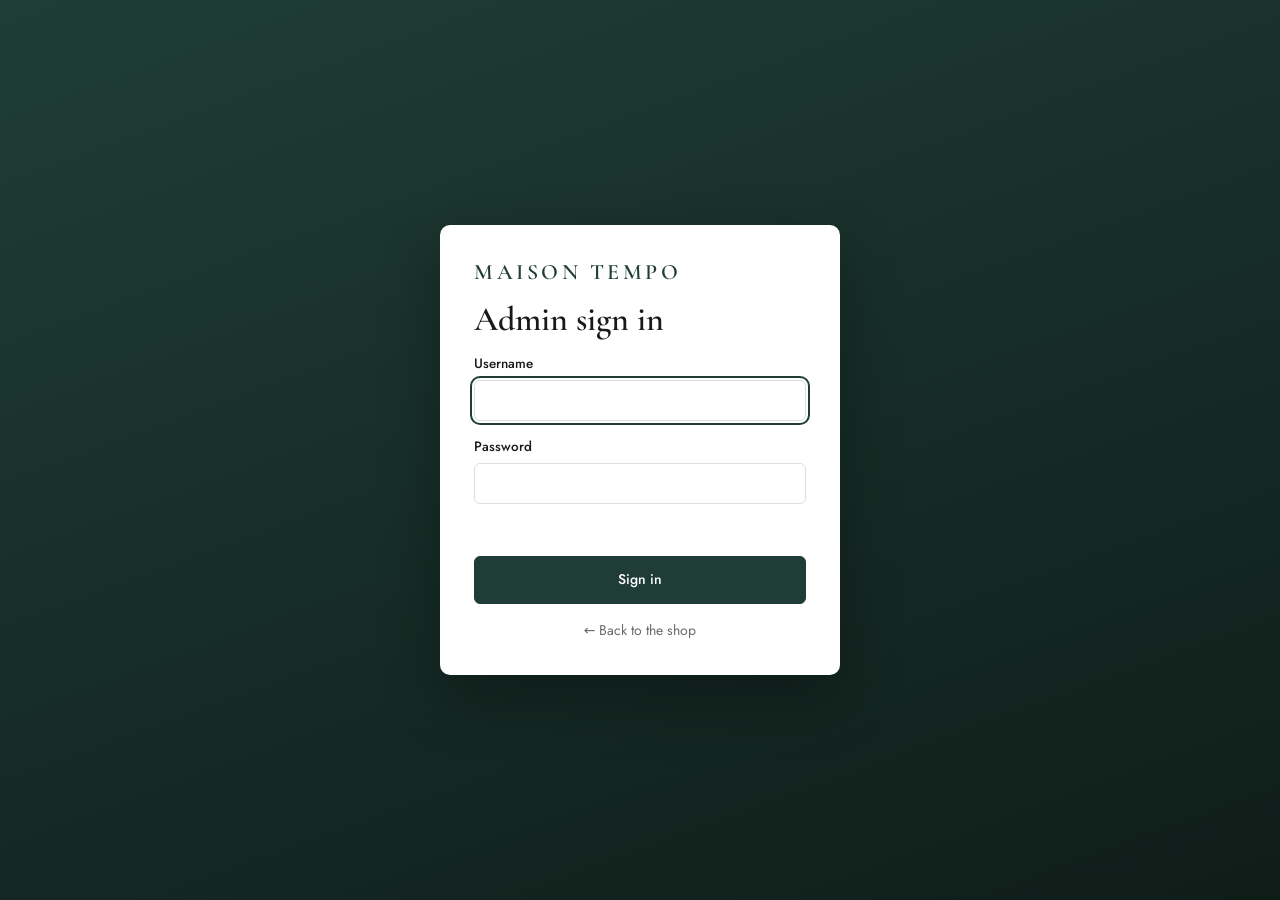
<file: admin.html>
<!DOCTYPE html>
<html lang="en-GB">
<head>
<meta charset="utf-8">
<meta name="viewport" content="width=device-width, initial-scale=1, viewport-fit=cover">
<meta name="color-scheme" content="light dark">
<meta name="robots" content="noindex,nofollow">
<meta name="theme-color" content="#1F3D36">
<title>Maison Tempo – Admin</title>
<link rel="icon" href="data:image/svg+xml,%3Csvg xmlns='http://www.w3.org/2000/svg' viewBox='0 0 64 64'%3E%3Crect width='64' height='64' rx='12' fill='%231F3D36'/%3E%3Ctext x='32' y='45' font-family='Georgia,serif' font-size='38' text-anchor='middle' fill='white'%3EM%3C/text%3E%3C/svg%3E">
<link rel="preconnect" href="https://fonts.googleapis.com">
<link rel="preconnect" href="https://fonts.gstatic.com" crossorigin>
<link rel="stylesheet" href="https://fonts.googleapis.com/css2?family=Cormorant+Garamond:wght@500;600&family=Jost:wght@400;500;600&display=swap">
<link rel="stylesheet" href="admin.css">
</head>
<body>
<a class="skip" href="#view">Skip to content</a>

<div class="login" id="login">
<form class="lbox" id="lf" autocomplete="on">
<div class="lbrand">MAISON TEMPO</div>
<h1>Admin sign in</h1>
<label>Username<input id="lu" name="username" autocomplete="username" required autofocus></label>
<label>Password<input id="lp" name="password" type="password" autocomplete="current-password" required></label>
<div class="err" id="lerr" role="alert"></div>
<button class="btn" type="submit" id="lbtn">Sign in</button>
<a class="back" href="index.html">← Back to the shop</a>
</form>
</div>

<div class="app" id="app" hidden>
<aside class="side" id="side" aria-label="Admin menu">
<div class="brand">MAISON TEMPO<small>Admin</small></div>
<nav id="snav">
<a href="#dashboard" data-v="dashboard"><svg viewBox="0 0 24 24"><path d="M3 3h8v10H3zM13 3h8v6h-8zM13 11h8v10h-8zM3 15h8v6H3z"/></svg>Dashboard</a>
<a href="#orders" data-v="orders"><svg viewBox="0 0 24 24"><path d="M6 7h12l1 13H5z"/><path d="M9 7a3 3 0 0 1 6 0"/></svg>Orders<span class="pill" id="b-orders" hidden>0</span></a>
<a href="#products" data-v="products"><svg viewBox="0 0 24 24"><path d="M20.6 13.4l-7.2 7.2a2 2 0 0 1-2.8 0L3 13V3h10l7.6 7.6a2 2 0 0 1 0 2.8z"/><circle cx="7.5" cy="7.5" r="1.5"/></svg>Products</a>
<a href="#messages" data-v="messages"><svg viewBox="0 0 24 24"><path d="M4 4h16v12H8l-4 4z"/></svg>Messages<span class="pill" id="b-msg" hidden>0</span></a>
<a href="#subscribers" data-v="subscribers"><svg viewBox="0 0 24 24"><path d="M4 6h16v12H4z"/><path d="M4 7l8 6 8-6"/></svg>Subscribers</a>
<a href="#settings" data-v="settings"><svg viewBox="0 0 24 24"><circle cx="12" cy="12" r="3"/><path d="M19.4 15a1.7 1.7 0 0 0 .3 1.8l.1.1a2 2 0 1 1-2.8 2.8l-.1-.1a1.7 1.7 0 0 0-1.8-.3 1.7 1.7 0 0 0-1 1.5V21a2 2 0 1 1-4 0v-.1a1.7 1.7 0 0 0-1.1-1.5 1.7 1.7 0 0 0-1.8.3l-.1.1a2 2 0 1 1-2.8-2.8l.1-.1a1.7 1.7 0 0 0 .3-1.8 1.7 1.7 0 0 0-1.5-1H3a2 2 0 1 1 0-4h.1a1.7 1.7 0 0 0 1.5-1.1 1.7 1.7 0 0 0-.3-1.8l-.1-.1a2 2 0 1 1 2.8-2.8l.1.1a1.7 1.7 0 0 0 1.8.3H9a1.7 1.7 0 0 0 1-1.5V3a2 2 0 1 1 4 0v.1a1.7 1.7 0 0 0 1 1.5 1.7 1.7 0 0 0 1.8-.3l.1-.1a2 2 0 1 1 2.8 2.8l-.1.1a1.7 1.7 0 0 0-.3 1.8V9a1.7 1.7 0 0 0 1.5 1H21a2 2 0 1 1 0 4h-.1a1.7 1.7 0 0 0-1.5 1z"/></svg>Settings</a>
</nav>
<div class="sfoot"><a href="index.html" target="_blank" rel="noopener">View shop ↗</a><button id="logout" type="button">Sign out</button></div>
</aside>
<div class="scrim" id="scrim"></div>
<div class="main">
<header class="top"><button class="burger" id="burger" type="button" aria-label="Open menu" aria-expanded="false" aria-controls="side"><svg viewBox="0 0 24 24"><path d="M3 6h18M3 12h18M3 18h18"/></svg></button><h1 id="vt">Dashboard</h1><span class="today" id="today"></span></header>
<div id="banner"></div>
<main id="view" tabindex="-1"></main>
</div>
</div>

<div class="amodal" id="modal" hidden><div class="mbox" id="mbox" role="dialog" aria-modal="true" tabindex="-1"></div></div>
<div id="toast" role="status"></div>
<script src="data.js"></script>
<script src="admin.js"></script>
</body>
</html>
</file>
<file: admin.css>
/* Maison Tempo – admin panel styles (responsive)
   Breakpoints: 1100 (hide secondary columns) · 960 (sidebar becomes a drawer) · 720 (tables become cards, modals go full screen) · 560 (single-column forms) · 380 (small phones) */
:root{--bg:#F3F4F1;--surface:#fff;--ink:#17191B;--mute:#666C70;--accent:#1F3D36;--accent-ink:#fff;--line:#DEDFDA;--soft:#EEF1EE;--ok:#2E7D4F;--warn:#B7791F;--bad:#B3261E;--info:#2F5D8A;--r:6px;--side:236px;--pad:28px}
@media (prefers-color-scheme:dark){:root{--bg:#0F1211;--surface:#171B1A;--ink:#EEF0EC;--mute:#98A09B;--accent:#8FB8A8;--accent-ink:#101312;--line:#2A302E;--soft:#1E2423;--ok:#6FCB95;--warn:#E3B055;--bad:#FF8A80;--info:#8DB8E6}}
*{box-sizing:border-box;margin:0;padding:0}
[hidden]{display:none!important}
html{-webkit-text-size-adjust:100%}
body{background:var(--bg);color:var(--ink);font:400 15px/1.55 'Jost',system-ui,sans-serif;-webkit-font-smoothing:antialiased}
body.noscroll{overflow:hidden}
h1,h2,h3{font-family:'Cormorant Garamond',Georgia,serif;font-weight:600;line-height:1.1;text-wrap:balance}
a{color:inherit;text-decoration:none}
button{font:inherit;color:inherit;cursor:pointer}
img{display:block;max-width:100%}
svg{width:20px;height:20px;fill:none;stroke:currentColor;stroke-width:1.7;stroke-linecap:round;stroke-linejoin:round;flex:none}
:focus-visible{outline:2px solid var(--accent);outline-offset:2px}
input,select,textarea{font:inherit;color:var(--ink);background:var(--surface);border:1px solid var(--line);border-radius:var(--r);padding:9px 12px;width:100%;min-width:0}
textarea{resize:vertical;min-height:90px}
label{display:grid;gap:5px;font-size:13.5px;font-weight:500}
label small{font-weight:400;color:var(--mute)}
.btn{display:inline-flex;align-items:center;justify-content:center;gap:8px;background:var(--accent);color:var(--accent-ink);border:1px solid var(--accent);border-radius:var(--r);padding:9px 18px;font-weight:500;font-size:14px;transition:opacity .2s}
.btn:hover{opacity:.88}.btn:disabled{opacity:.5;pointer-events:none}
.btn.ghost{background:transparent;color:var(--ink);border-color:var(--line)}
.btn.ghost:hover{border-color:var(--ink);opacity:1}
.btn.danger{background:transparent;color:var(--bad);border-color:var(--bad)}
.btn.sm{padding:5px 11px;font-size:13px}
.err{color:var(--bad);font-size:13.5px;min-height:20px}
.skip{position:absolute;left:12px;top:-60px;background:var(--ink);color:var(--bg);padding:8px 14px;border-radius:var(--r);z-index:100}
.skip:focus{top:12px}

/* login */
.login{min-height:100vh;min-height:100dvh;display:grid;place-items:center;padding:max(20px,env(safe-area-inset-top)) max(20px,env(safe-area-inset-right)) max(20px,env(safe-area-inset-bottom)) max(20px,env(safe-area-inset-left));background:linear-gradient(160deg,var(--accent),#0f1d19)}
.lbox{width:min(400px,100%);background:var(--surface);padding:34px;border-radius:10px;display:grid;gap:16px;box-shadow:0 24px 60px rgba(0,0,0,.3)}
.lbrand{font:600 22px 'Cormorant Garamond',serif;letter-spacing:.16em;color:var(--accent)}
.lbox h1{font-size:34px}
.lbox .btn{padding:12px}
.back{font-size:14px;color:var(--mute);text-align:center}.back:hover{text-decoration:underline}

/* layout */
.app{display:grid;grid-template-columns:var(--side) minmax(0,1fr);min-height:100vh;min-height:100dvh}
.side{background:var(--accent);color:var(--accent-ink);display:flex;flex-direction:column;position:sticky;top:0;height:100vh;height:100dvh;padding:22px 14px;overflow-y:auto;overscroll-behavior:contain}
@media (prefers-color-scheme:dark){.side{background:#1a2a25;color:#EEF0EC}}
.brand{font:600 21px 'Cormorant Garamond',serif;letter-spacing:.14em;padding:0 10px 22px;display:flex;flex-direction:column}
.brand small{font:500 11px 'Jost',sans-serif;letter-spacing:.2em;text-transform:uppercase;opacity:.7;margin-top:2px}
#snav{display:grid;gap:3px}
#snav a{display:flex;align-items:center;gap:12px;padding:10px 12px;border-radius:var(--r);opacity:.85;font-weight:500}
#snav a:hover{background:rgba(255,255,255,.1);opacity:1}
#snav a[aria-current=page]{background:rgba(255,255,255,.18);opacity:1}
.side :focus-visible{outline-color:currentColor}
.pill{margin-left:auto;background:#fff;color:#17191B;border-radius:99px;font-size:11px;font-weight:600;padding:1px 8px}
.sfoot{margin-top:auto;display:grid;gap:8px;padding:16px 10px 0;font-size:14px}
.sfoot a,.sfoot button{background:none;border:0;color:inherit;text-align:left;opacity:.8;padding:4px 0}
.sfoot a:hover,.sfoot button:hover{opacity:1;text-decoration:underline}
.main{min-width:0}
.top{display:flex;align-items:center;gap:14px;padding:18px var(--pad);border-bottom:1px solid var(--line);background:var(--surface);position:sticky;top:0;z-index:5}
.top h1{font-size:32px;min-width:0;overflow:hidden;text-overflow:ellipsis;white-space:nowrap}
.today{margin-left:auto;color:var(--mute);font-size:14px;white-space:nowrap}
.burger{display:none;background:none;border:0;padding:8px;margin:-8px 0 -8px -8px;border-radius:var(--r)}
#view{padding:26px var(--pad) 70px;max-width:1200px;outline:none}
#banner:not(:empty){padding:14px var(--pad) 0}
.note{background:#FFF7E0;border:1px solid #E9D38F;color:#5B4510;border-radius:var(--r);padding:11px 14px;font-size:14px}
.note a{text-decoration:underline;font-weight:500}
@media (prefers-color-scheme:dark){.note{background:#2c2512;border-color:#5b4a1c;color:#E9D38F}}
.scrim{display:none}

/* cards & grids */
.card{background:var(--surface);border:1px solid var(--line);border-radius:10px;padding:22px}
.card+.card{margin-top:18px}
.card h2{font-size:26px;margin-bottom:4px}
.card .sub{color:var(--mute);font-size:14px;margin-bottom:16px}
.kpis{display:grid;grid-template-columns:repeat(4,minmax(0,1fr));gap:14px;margin-bottom:18px}
.kpi{background:var(--surface);border:1px solid var(--line);border-radius:10px;padding:18px;min-width:0}
.kpi span{display:block;color:var(--mute);font-size:13px}
.kpi b{display:block;font:600 34px 'Cormorant Garamond',serif;margin-top:2px;overflow-wrap:anywhere}
.kpi small{color:var(--mute);font-size:12.5px}
.two{display:grid;grid-template-columns:minmax(0,1.6fr) minmax(0,1fr);gap:18px;margin-bottom:18px}
.two>.card+.card{margin-top:0}
.g2{display:grid;grid-template-columns:repeat(2,minmax(0,1fr));gap:14px}
.g3{display:grid;grid-template-columns:repeat(3,minmax(0,1fr));gap:14px}
.g2>*,.g3>*{min-width:0}
.chart{display:flex;align-items:flex-end;gap:6px;height:170px;padding-top:10px}
.chart div{flex:1;display:flex;flex-direction:column;justify-content:flex-end;align-items:center;height:100%;gap:6px;font-size:11px;color:var(--mute);min-width:0}
.chart i{display:block;width:100%;background:var(--accent);border-radius:3px 3px 0 0;min-height:2px;opacity:.9}
.chart div:hover i{opacity:1}
.toplist{list-style:none;display:grid;gap:10px}
.toplist li{display:flex;justify-content:space-between;gap:10px;font-size:14px}
.toplist span{color:var(--mute);white-space:nowrap}

/* toolbar & tables */
.tb{display:flex;flex-wrap:wrap;gap:10px;margin-bottom:14px;align-items:center}
.tb input[type=search]{flex:1 1 220px;width:auto}
.tb select{width:auto}
.tb .sp{margin-left:auto}
.tw{overflow-x:auto;-webkit-overflow-scrolling:touch;background:var(--surface);border:1px solid var(--line);border-radius:10px}
table{width:100%;border-collapse:collapse;font-size:14px}
th,td{padding:11px 14px;text-align:left;border-bottom:1px solid var(--line);vertical-align:middle}
th{font-size:12px;text-transform:uppercase;letter-spacing:.08em;color:var(--mute);font-weight:600;white-space:nowrap}
tr:last-child td{border-bottom:0}
tbody tr:hover{background:var(--soft)}
td.r,th.r{text-align:right}
td .acts{display:flex;gap:6px;justify-content:flex-end;flex-wrap:wrap}
.thumb{width:42px;height:52px;border-radius:4px;object-fit:cover;background:var(--soft);flex:none}
.pn{display:flex;align-items:center;gap:12px;min-width:200px}
.pn b{font-weight:500}.pn small{display:block;color:var(--mute)}
.badge{display:inline-block;padding:2px 10px;border-radius:99px;font-size:12px;font-weight:600;background:var(--soft);color:var(--mute);white-space:nowrap}
.badge.New,.badge.info{background:color-mix(in srgb,var(--info) 16%,transparent);color:var(--info)}
.badge.Processing,.badge.warn{background:color-mix(in srgb,var(--warn) 18%,transparent);color:var(--warn)}
.badge.Shipped{background:color-mix(in srgb,#7a4fb0 16%,transparent);color:#7a4fb0}
.badge.Delivered,.badge.ok{background:color-mix(in srgb,var(--ok) 16%,transparent);color:var(--ok)}
.badge.Cancelled,.badge.Refunded,.badge.bad{background:color-mix(in srgb,var(--bad) 14%,transparent);color:var(--bad)}
.empty{padding:44px 20px;text-align:center;color:var(--mute)}
.more{text-align:center;margin-top:14px}
td select.st{width:auto;padding:5px 8px;font-size:13px}
tr.unread td:first-child{box-shadow:inset 3px 0 var(--info)}
tr.unread b{font-weight:600}
.link{background:none;border:0;color:var(--accent);text-decoration:underline;padding:0}

/* modal */
.amodal{position:fixed;inset:0;background:rgba(10,14,13,.6);z-index:50;display:flex;justify-content:center;align-items:flex-start;padding:4vh 16px;overflow:auto;overscroll-behavior:contain}
.mbox{background:var(--bg);border-radius:12px;width:min(760px,100%);padding:26px;outline:none;position:relative}
.mbox.wide{width:min(900px,100%)}
.mh{display:flex;justify-content:space-between;align-items:flex-start;gap:12px;margin-bottom:16px}
.mh h2{font-size:30px;min-width:0;overflow-wrap:anywhere}
.mx{background:var(--surface);border:1px solid var(--line);width:36px;height:36px;border-radius:50%;font-size:20px;line-height:1;flex:none}
.form{display:flex;flex-direction:column;gap:14px}
.mf{display:flex;gap:10px;justify-content:flex-end;margin-top:6px;flex-wrap:wrap}
fieldset{border:1px solid var(--line);border-radius:var(--r);padding:12px 14px;display:grid;grid-template-columns:minmax(0,1fr);gap:10px;min-width:0}
legend{font-size:13.5px;font-weight:500;padding:0 6px}
.sw{display:flex;flex-wrap:wrap;gap:8px}
.sw button{display:flex;align-items:center;gap:7px;border:1px solid var(--line);background:var(--surface);border-radius:99px;padding:4px 12px 4px 5px;font-size:13px}
.sw button i{width:20px;height:20px;border-radius:50%;border:1px solid var(--line)}
.sw button[aria-pressed=true]{border-color:var(--ink);box-shadow:0 0 0 1px var(--ink)}
.chk{display:flex!important;align-items:center;gap:8px;grid-template-columns:none;font-weight:400}
.chk input{width:auto;max-width:100%}
.chk input[type=file]{min-width:0;font-size:13px}
.sizes{display:flex;flex-wrap:wrap;gap:8px 18px}
.imgs{display:flex;flex-wrap:wrap;gap:10px}
.imgs .im{position:relative;width:74px;height:92px}
.imgs .im img{width:100%;height:100%;object-fit:cover;border-radius:4px;background:var(--soft)}
.imgs .im button{position:absolute;top:-6px;right:-6px;width:22px;height:22px;border-radius:50%;border:0;background:var(--bad);color:#fff;font-size:14px;line-height:1}
.row{display:flex;gap:8px}
.row>*{min-width:0}
.dl{display:grid;grid-template-columns:130px minmax(0,1fr);gap:6px 14px;font-size:14px}
.dl dt{color:var(--mute)}
.dl dd{overflow-wrap:anywhere}
.slide{border:1px solid var(--line);border-radius:var(--r);padding:14px;display:grid;grid-template-columns:minmax(0,1fr);gap:10px;background:var(--surface);min-width:0}
.slide+.slide{margin-top:12px}
.slide h3{font-size:20px;display:flex;justify-content:space-between;align-items:center}
.msg{white-space:pre-wrap;overflow-wrap:anywhere;background:var(--surface);border:1px solid var(--line);border-radius:var(--r);padding:14px}
ol.cl{padding-left:20px;display:grid;gap:8px;font-size:14.5px}
ol.cl code{background:var(--soft);padding:1px 6px;border-radius:4px;font-size:13px}
#toast{position:fixed;left:50%;bottom:max(22px,env(safe-area-inset-bottom));transform:translate(-50%,calc(100% + 60px));background:var(--ink);color:var(--bg);padding:11px 22px;border-radius:var(--r);transition:transform .3s;z-index:90;max-width:92vw;font-size:14px}
#toast.on{transform:translate(-50%,0)}
#toast.bad{background:var(--bad);color:#fff}

/* ---------- touch devices: bigger targets, 16px inputs (stops iOS zooming on focus) ---------- */
@media (pointer:coarse){
input:not([type=checkbox]):not([type=radio]):not([type=file]):not([type=color]),select,textarea{font-size:16px}
input:not([type=checkbox]):not([type=radio]):not([type=file]):not([type=color]),select{min-height:44px}
.btn{min-height:44px}
.btn.sm{min-height:40px;padding:6px 14px}
td select.st{min-height:40px;font-size:15px}
.mx{width:44px;height:44px}
.sw button{min-height:40px}
.chk{min-height:36px}
.chk input[type=checkbox]{width:20px;height:20px}
#snav a{padding:13px 12px}
.sfoot a,.sfoot button{padding:8px 0}
.imgs .im button{width:28px;height:28px;top:-9px;right:-9px;font-size:16px}
}

/* ---------- ≤1100: tighten tables (secondary columns, marked .hm, are hidden) ---------- */
@media (max-width:1100px) and (min-width:721px){.hm{display:none}}
@media (max-width:1000px){.kpis{grid-template-columns:repeat(2,minmax(0,1fr))}.two{grid-template-columns:minmax(0,1fr)}}

/* ---------- ≤960: sidebar becomes an off-canvas drawer ---------- */
@media (max-width:960px){
:root{--pad:22px}
.app{grid-template-columns:minmax(0,1fr)}
.side{position:fixed;left:0;top:0;bottom:0;height:auto;width:min(280px,84vw);z-index:60;visibility:hidden;transform:translateX(-100%);transition:transform .3s,visibility 0s .3s;padding-top:max(22px,env(safe-area-inset-top));padding-bottom:max(18px,env(safe-area-inset-bottom));box-shadow:none}
.side.on{visibility:visible;transform:none;transition:transform .3s,visibility 0s;box-shadow:0 0 40px rgba(0,0,0,.35)}
.scrim.on{display:block;position:fixed;inset:0;background:rgba(0,0,0,.5);z-index:55}
.burger{display:block}
.today{display:none}
.top{padding-top:max(14px,env(safe-area-inset-top))}
.top h1{font-size:28px}
}

/* ---------- ≤720: tables become cards, modals become full-screen sheets ---------- */
@media (max-width:720px){
:root{--pad:16px}
.top{padding-bottom:14px}.top h1{font-size:26px}
#view{padding-top:18px;padding-bottom:60px}
#banner:not(:empty){padding-top:12px}
.card{padding:18px}
.card h2{font-size:24px}

/* toolbars: search on its own row, controls share the next */
.tb>*{flex:1 1 100%}
.tb select,.tb .btn{flex:1 1 calc(50% - 5px)}
.tb .sp{margin-left:0}
.mf .btn{flex:1 1 auto}

/* tables → stacked cards (opt out with .tw.keep). admin.js adds data-label to each cell. */
.tw:not(.keep){background:none;border:0;border-radius:0;overflow:visible}
.tw:not(.keep) table,.tw:not(.keep) tbody,.tw:not(.keep) tr,.tw:not(.keep) td{display:block;width:100%}
.tw:not(.keep) thead{position:absolute;width:1px;height:1px;overflow:hidden;clip:rect(0 0 0 0);white-space:nowrap}
.tw:not(.keep) tr{background:var(--surface);border:1px solid var(--line);border-radius:10px;padding:4px 14px;margin-bottom:10px}
.tw:not(.keep) tbody tr:hover{background:var(--surface)}
.tw:not(.keep) td{display:flow-root;border:0;padding:7px 0;text-align:right;overflow-wrap:anywhere}
.tw:not(.keep) td::before{content:attr(data-label);float:left;margin-right:16px;color:var(--mute);font-size:13px;font-weight:500;text-align:left}
.tw:not(.keep) td:not([data-label])::before,.tw:not(.keep) td:first-child::before{display:none}
.tw:not(.keep) td:first-child{text-align:left;padding-top:10px;font-size:15px}
.tw:not(.keep) td:last-child:not([data-label]){margin-top:6px;padding:10px 0 6px;border-top:1px solid var(--line);text-align:left}
.tw:not(.keep) td .acts{justify-content:flex-start}
.tw:not(.keep) tr.unread{border-left:3px solid var(--info)}
.tw:not(.keep) tr.unread td:first-child{box-shadow:none}
.pn{min-width:0}

/* modal: full-screen sheet with a pinned header and action bar */
.amodal{display:block;padding:0}
.mbox,.mbox.wide{width:100%;min-height:100vh;min-height:100dvh;border-radius:0;padding:0 16px 16px}
.mh{position:sticky;top:0;z-index:3;background:var(--bg);margin:0 -16px 14px;padding:max(12px,env(safe-area-inset-top)) 16px 10px;border-bottom:1px solid var(--line)}
.mh h2{font-size:26px}
.mbox .mf{position:sticky;bottom:0;z-index:3;background:var(--bg);margin:14px -16px 0;padding:12px 16px max(12px,env(safe-area-inset-bottom));border-top:1px solid var(--line)}
.dl dt{margin-top:6px}
}

/* ---------- ≤560: single-column forms ---------- */
@media (max-width:560px){
.g2,.g3{grid-template-columns:minmax(0,1fr)}
.dl{grid-template-columns:minmax(0,1fr);gap:0}
.dl dt{font-size:13px}.dl dd{margin-bottom:6px}
.card .mf .btn{flex:1 1 100%}
.row{flex-wrap:wrap}.row>input{flex:1 1 100%}
.row .chk{flex-wrap:wrap;align-items:flex-start;flex-direction:column;gap:6px}
.mbox small{overflow-wrap:anywhere}
.slide h3{font-size:18px}
.slide .chk{flex-wrap:wrap;align-items:flex-start;flex-direction:column;gap:6px}
.slide input[type=file]{width:100%}
.chart{gap:3px}.chart div{font-size:10px}
.kpi{padding:14px}.kpi b{font-size:28px}
.lbox{padding:26px 22px}
}

/* ---------- ≤380: small phones ---------- */
@media (max-width:380px){
.kpis{grid-template-columns:minmax(0,1fr)}
.top h1{font-size:23px}
}

@media (prefers-reduced-motion:reduce){*,*::before,*::after{transition-duration:.01ms!important;animation-duration:.01ms!important}}
@media print{.side,.top,.scrim,.mf,.mx,#banner,.skip{display:none!important}.amodal{position:static;background:none;padding:0}.mbox{width:100%;background:#fff;color:#000}}
</file>
